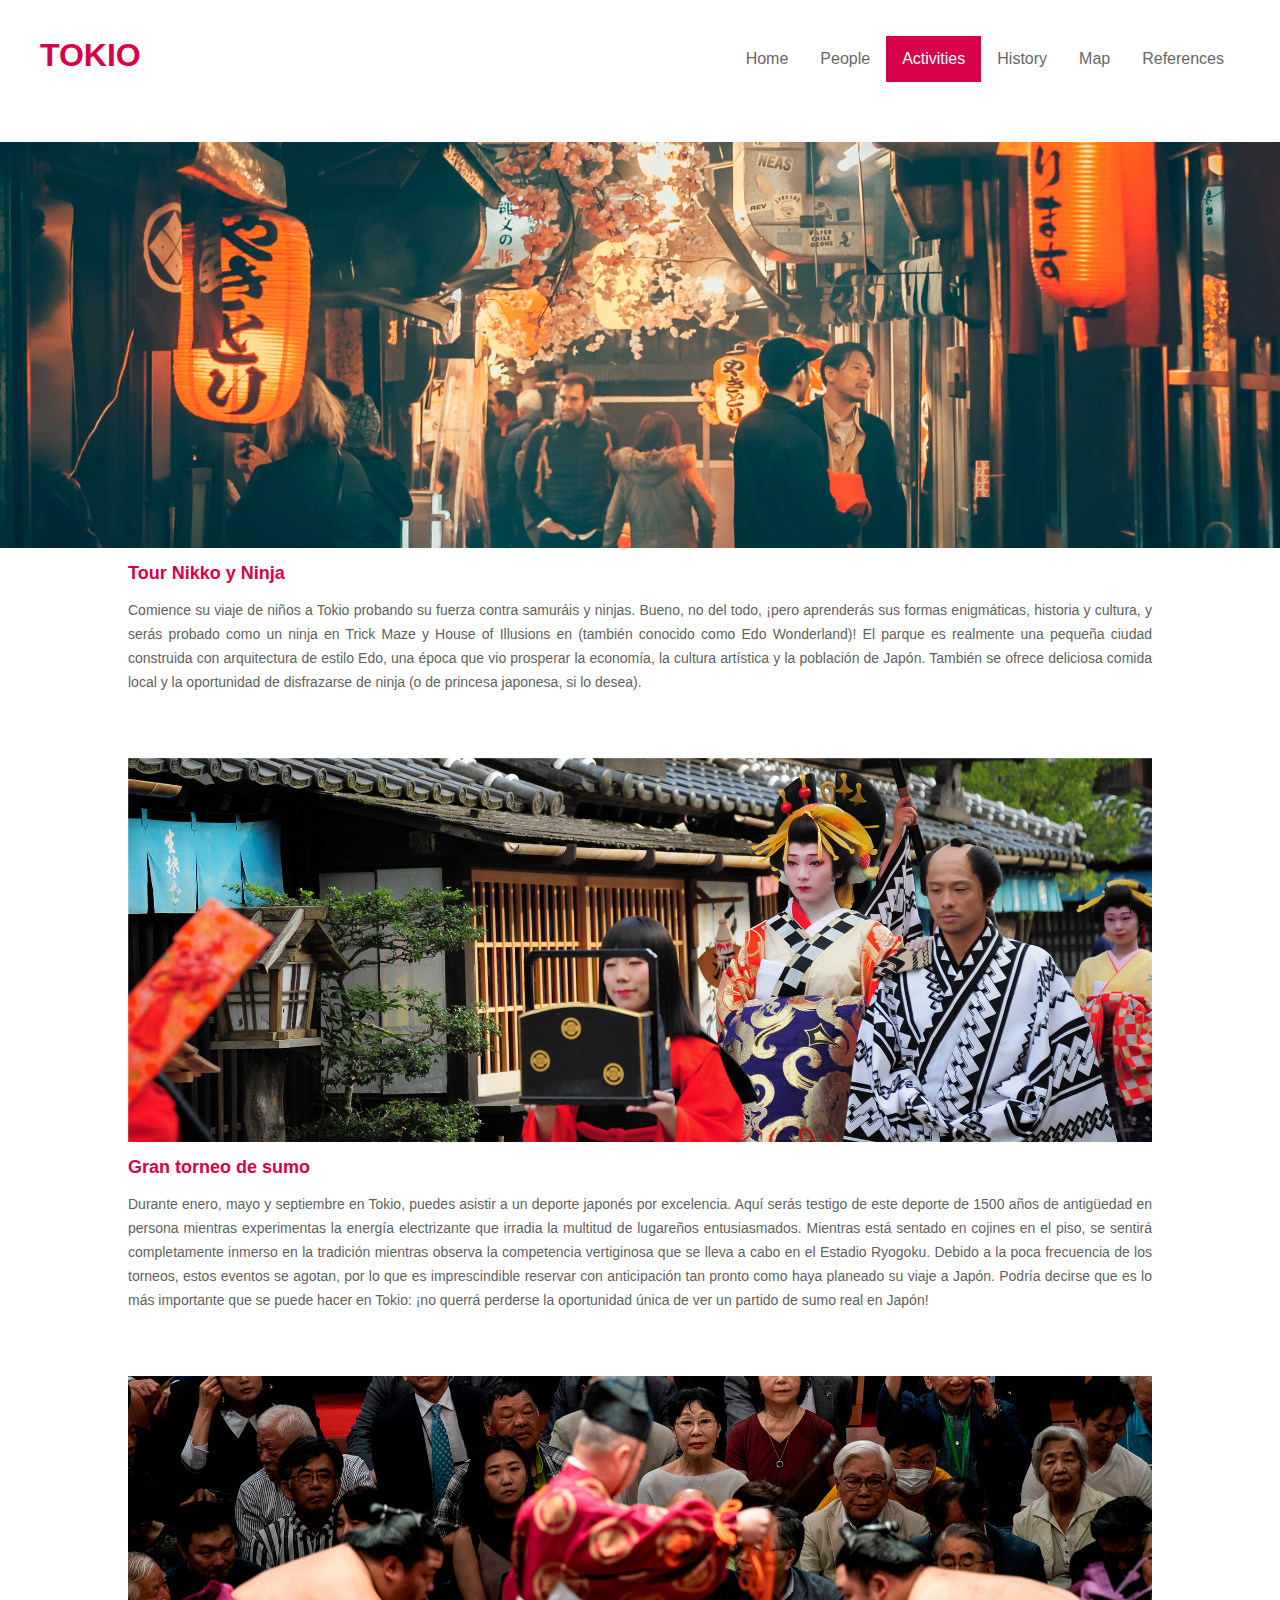
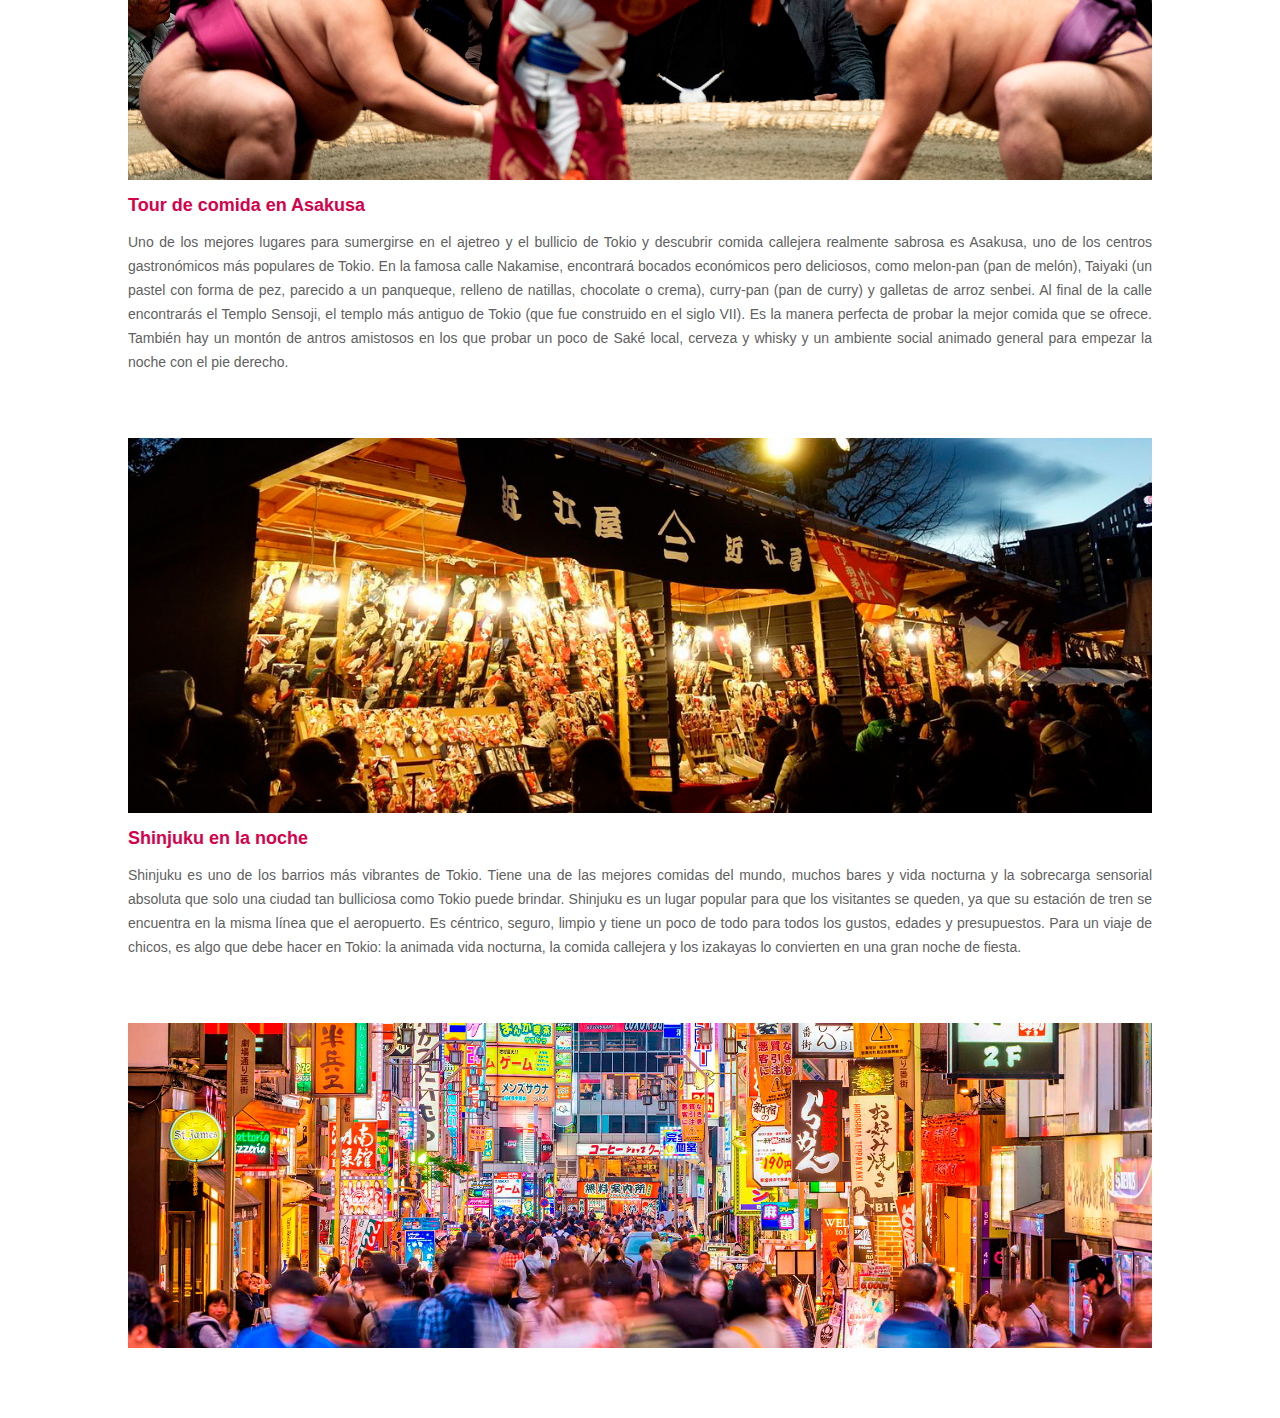
<file: Gráfica interactiva/Html/Activities.html>
<!DOCTYPE html>
<html>
<head>
<meta name="viewport" content="width=device-width, initial-scale=1">
<link rel="stylesheet" href="../Estilos/Estilos.css">
</head>
<body>
  <ul>
    <h1>TOKIO</h1>
    <div class="Menu"> <li><a href="References.html">References</a></li>
      <li><a  href="Map.html">Map</a></li>
      <li><a href="History.html">History</a></li>
      <li class="dropdown">
       <a class="active" href="Activities.html" class="dropbtn">Activities</a>
       <div class="dropdown-content">
        <a href="Activities.html#1">Nikko y Ninja</a>
        <a href="Activities.html#2">Torneo Sumo</a>
        <a href="Activities.html#3">Asakusa</a>
        <a href="Activities.html#4">Shinjuku</a>
       </div>
      </li>
      <li><a href="People.html">People</a></li>
      <li> <a  href="Home.html">Home</a></li>
    
      
      
      
    </ul>

    <div id="Tokio">
        <img src="../Imagenes/Activities.png" width=100%>

    </div>

    <div>
        <h2 id="1"> Tour Nikko y Ninja </h2>
        <p>Comience su viaje de niños a Tokio probando su fuerza contra samuráis y ninjas. Bueno, no del todo, ¡pero aprenderás sus formas enigmáticas, historia y cultura, y serás probado como un ninja en Trick Maze y House of Illusions en (también conocido como Edo Wonderland)!
            El parque es realmente una pequeña ciudad construida con arquitectura de estilo Edo, una época que vio prosperar la economía, la cultura artística y la población de Japón. También se ofrece deliciosa comida local y la oportunidad de disfrazarse de ninja (o de princesa japonesa, si lo desea).</p>
    </div>

    <div id="Ninja">
        <img src="../Imagenes/Ninja.jpg" width=80%>
    </div>

    <div>
        <h2  id="2"> Gran torneo de sumo  </h2>
        <p>Durante enero, mayo y septiembre en Tokio, puedes asistir a un deporte japonés por excelencia. Aquí serás testigo de este deporte de 1500 años de antigüedad en persona mientras experimentas la energía electrizante que irradia la multitud de lugareños entusiasmados.
            Mientras está sentado en cojines en el piso, se sentirá completamente inmerso en la tradición mientras observa la competencia vertiginosa que se lleva a cabo en el Estadio Ryogoku. Debido a la poca frecuencia de los torneos, estos eventos se agotan, por lo que es imprescindible reservar con anticipación tan pronto como haya planeado su viaje a Japón. Podría decirse que es lo más importante que se puede hacer en Tokio: ¡no querrá perderse la oportunidad única de ver un partido de sumo real en Japón!</p>
    </div>

    <div id="Ninja">
        <img src="../Imagenes/Sumo.png" width=80%>
    </div>
    
    <div>
        <h2 id="3"> Tour de comida en Asakusa  </h2>
        <p>Uno de los mejores lugares para sumergirse en el ajetreo y el bullicio de Tokio y descubrir comida callejera realmente sabrosa es Asakusa, uno de los centros gastronómicos más populares de Tokio.
            En la famosa calle Nakamise, encontrará bocados económicos pero deliciosos, como melon-pan (pan de melón), Taiyaki (un pastel con forma de pez, parecido a un panqueque, relleno de natillas, chocolate o crema), curry-pan (pan de curry) y galletas de arroz senbei. Al final de la calle encontrarás el Templo Sensoji, el templo más antiguo de Tokio (que fue construido en el siglo VII). Es la manera perfecta de probar la mejor comida que se ofrece.
            También hay un montón de antros amistosos en los que probar un poco de Saké local, cerveza y whisky y un ambiente social animado general para empezar la noche con el pie derecho.</p>
    </div>

    <div id="Ninja">
        <img src="../Imagenes/Asakusa.png" width=80%>
    </div>

    <div>
        <h2 id="4"> Shinjuku en la noche  </h2>
        <p>Shinjuku es uno de los barrios más vibrantes de Tokio. Tiene una de las mejores comidas del mundo, muchos bares y vida nocturna y la sobrecarga sensorial absoluta que solo una ciudad tan bulliciosa como Tokio puede brindar.
            Shinjuku es un lugar popular para que los visitantes se queden, ya que su estación de tren se encuentra en la misma línea que el aeropuerto. Es céntrico, seguro, limpio y tiene un poco de todo para todos los gustos, edades y presupuestos. Para un viaje de chicos, es algo que debe hacer en Tokio: la animada vida nocturna, la comida callejera y los izakayas lo convierten en una gran noche de fiesta.</p>
    </div>

    <div id="Shinjuku">
        <img src="../Imagenes/Shinjuku.png" width=80%>
    </div>



</body>
</html>
</file>
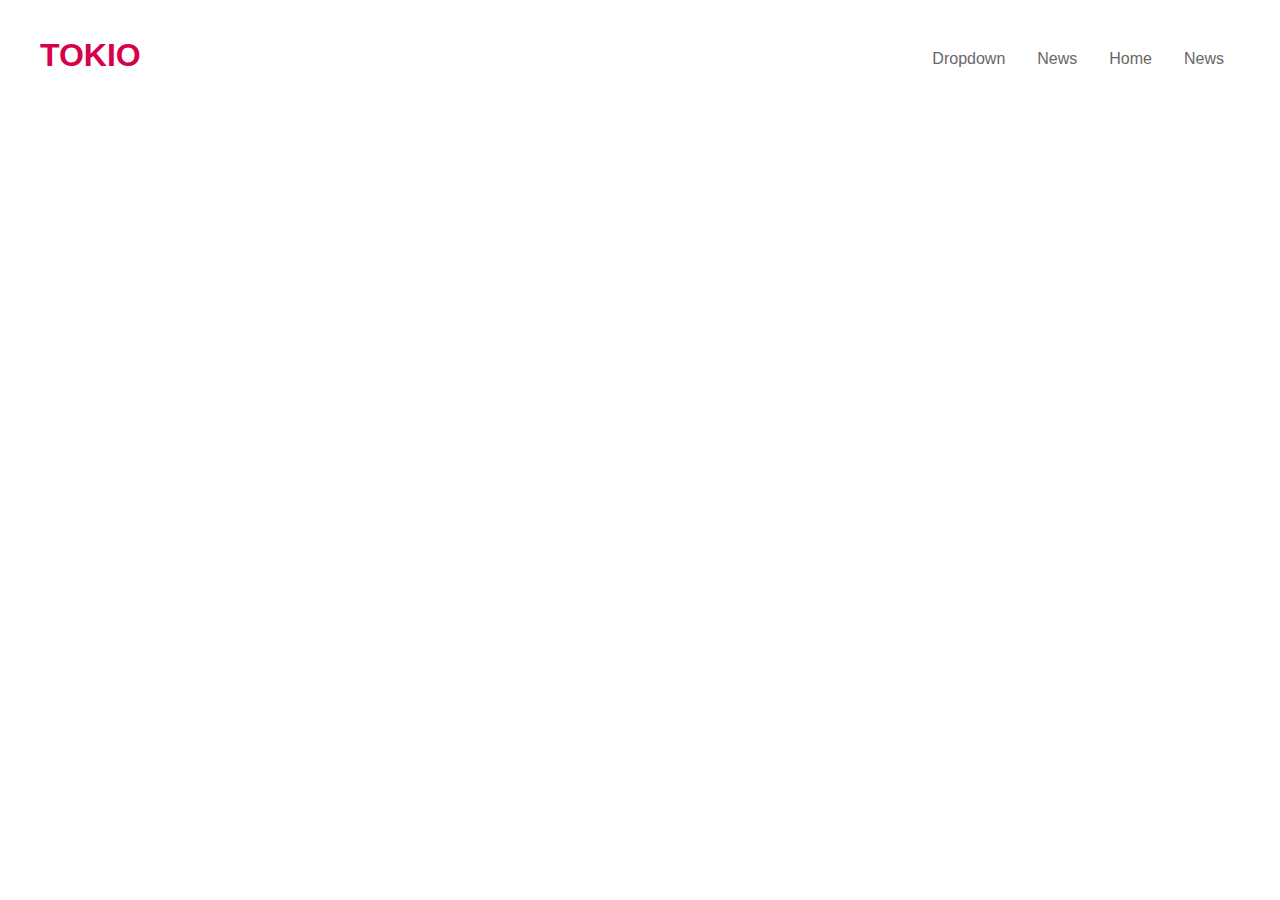
<file: Gráfica interactiva/Html/Dropdown.html>
<!DOCTYPE html>
<html>
<head>
  <link rel="stylesheet" href="../Estilos/Estilos.css">
</head>
<body>

<ul>
<h1>TOKIO</h1>
  <li><a href="#news">News</a></li>
  <li><a href="#home">Home</a></li>
  <li><a href="#news">News</a></li>
  <li class="dropdown">
    <a href="javascript:void(0)" class="dropbtn">Dropdown</a>
    <div class="dropdown-content">
      <a href="#">Link 1</a>
      <a href="#">Link 2</a>
      <a href="#">Link 3</a>
    </div>
  </li>
</ul>


</body>
</html>
</file>
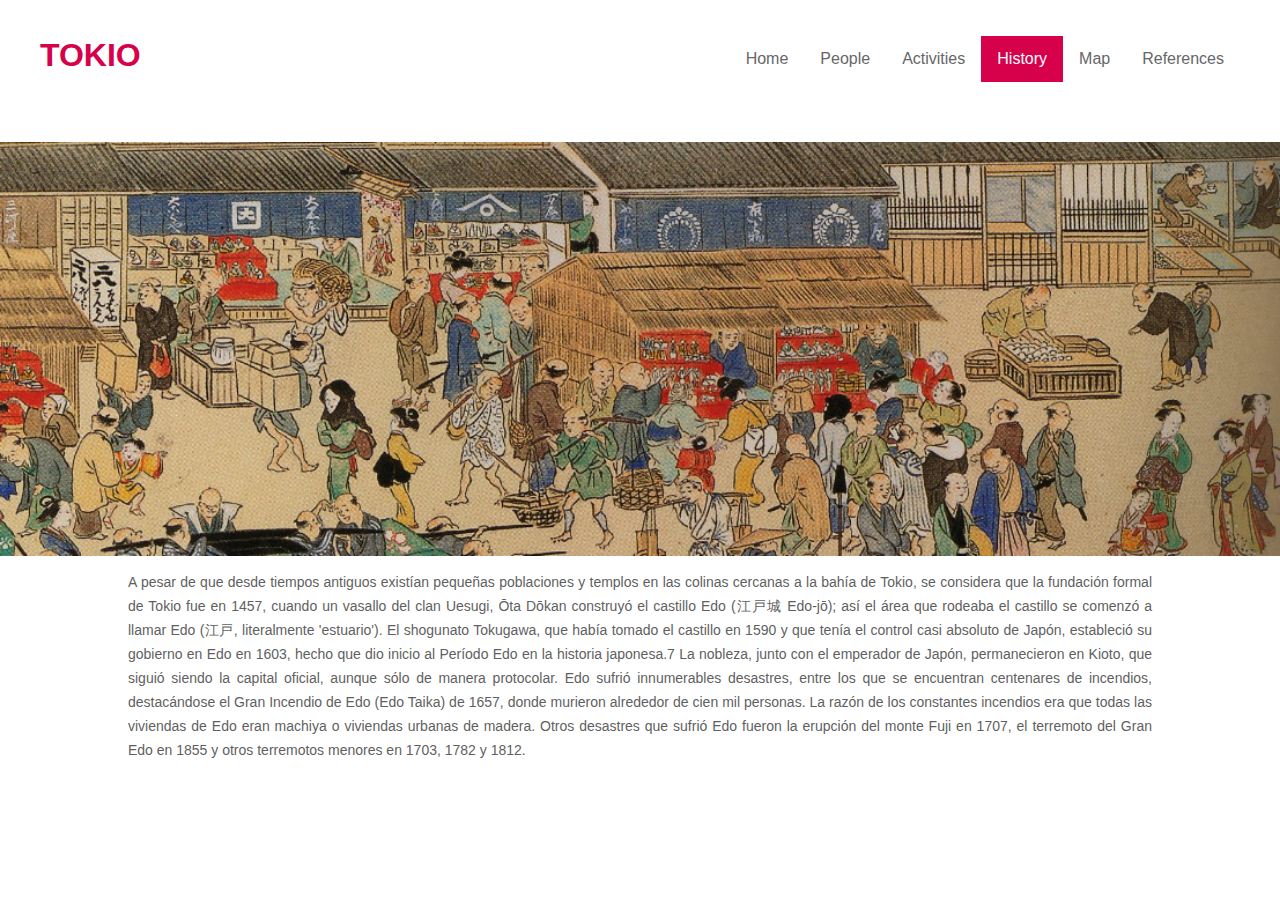
<file: Gráfica interactiva/Html/History.html>
<!DOCTYPE html>
<html>
<head>
<meta name="viewport" content="width=device-width, initial-scale=1">
<link rel="stylesheet" href="../Estilos/Estilos.css">
</head>
<body>
  <ul>
    <h1>TOKIO</h1>
    <div class="Menu"> <li><a href="References.html">References</a></li>
      <li><a  href="Map.html">Map</a></li>
    <li><a class="active" href="History.html">History</a></li>
    <li class="dropdown">
     <a href="Activities.html" class="dropbtn">Activities</a>
     <div class="dropdown-content">
      <a href="Activities.html#1">Nikko y Ninja</a>
      <a href="Activities.html#2">Torneo Sumo</a>
      <a href="Activities.html#3">Asakusa</a>
      <a href="Activities.html#4">Shinjuku</a>
     </div>
    </li>
    <li><a href="People.html">People</a></li>
    <li> <a  href="Home.html">Home</a></li>
      
      
      
      
    </ul>

    <div id="Tokio">
        <img src="../Imagenes/History.png" width=100%>

    </div>

    <div>
        <p>A pesar de que desde tiempos antiguos existían pequeñas poblaciones y templos en las colinas cercanas a la bahía de Tokio, se considera que la fundación formal de Tokio fue en 1457, cuando un vasallo del clan Uesugi, Ōta Dōkan construyó el castillo Edo (江戸城 Edo-jō); así el área que rodeaba el castillo se comenzó a llamar Edo (江戸, literalmente 'estuario'). El shogunato Tokugawa, que había tomado el castillo en 1590 y que tenía el control casi absoluto de Japón, estableció su gobierno en Edo en 1603, hecho que dio inicio al Período Edo en la historia japonesa.7​ La nobleza, junto con el emperador de Japón, permanecieron en Kioto, que siguió siendo la capital oficial, aunque sólo de manera protocolar.

            Edo sufrió innumerables desastres, entre los que se encuentran centenares de incendios, destacándose el Gran Incendio de Edo (Edo Taika) de 1657, donde murieron alrededor de cien mil personas. La razón de los constantes incendios era que todas las viviendas de Edo eran machiya o viviendas urbanas de madera. Otros desastres que sufrió Edo fueron la erupción del monte Fuji en 1707, el terremoto del Gran Edo en 1855 y otros terremotos menores en 1703, 1782 y 1812.</p>
    </div>
    

</body>
</html>
</file>
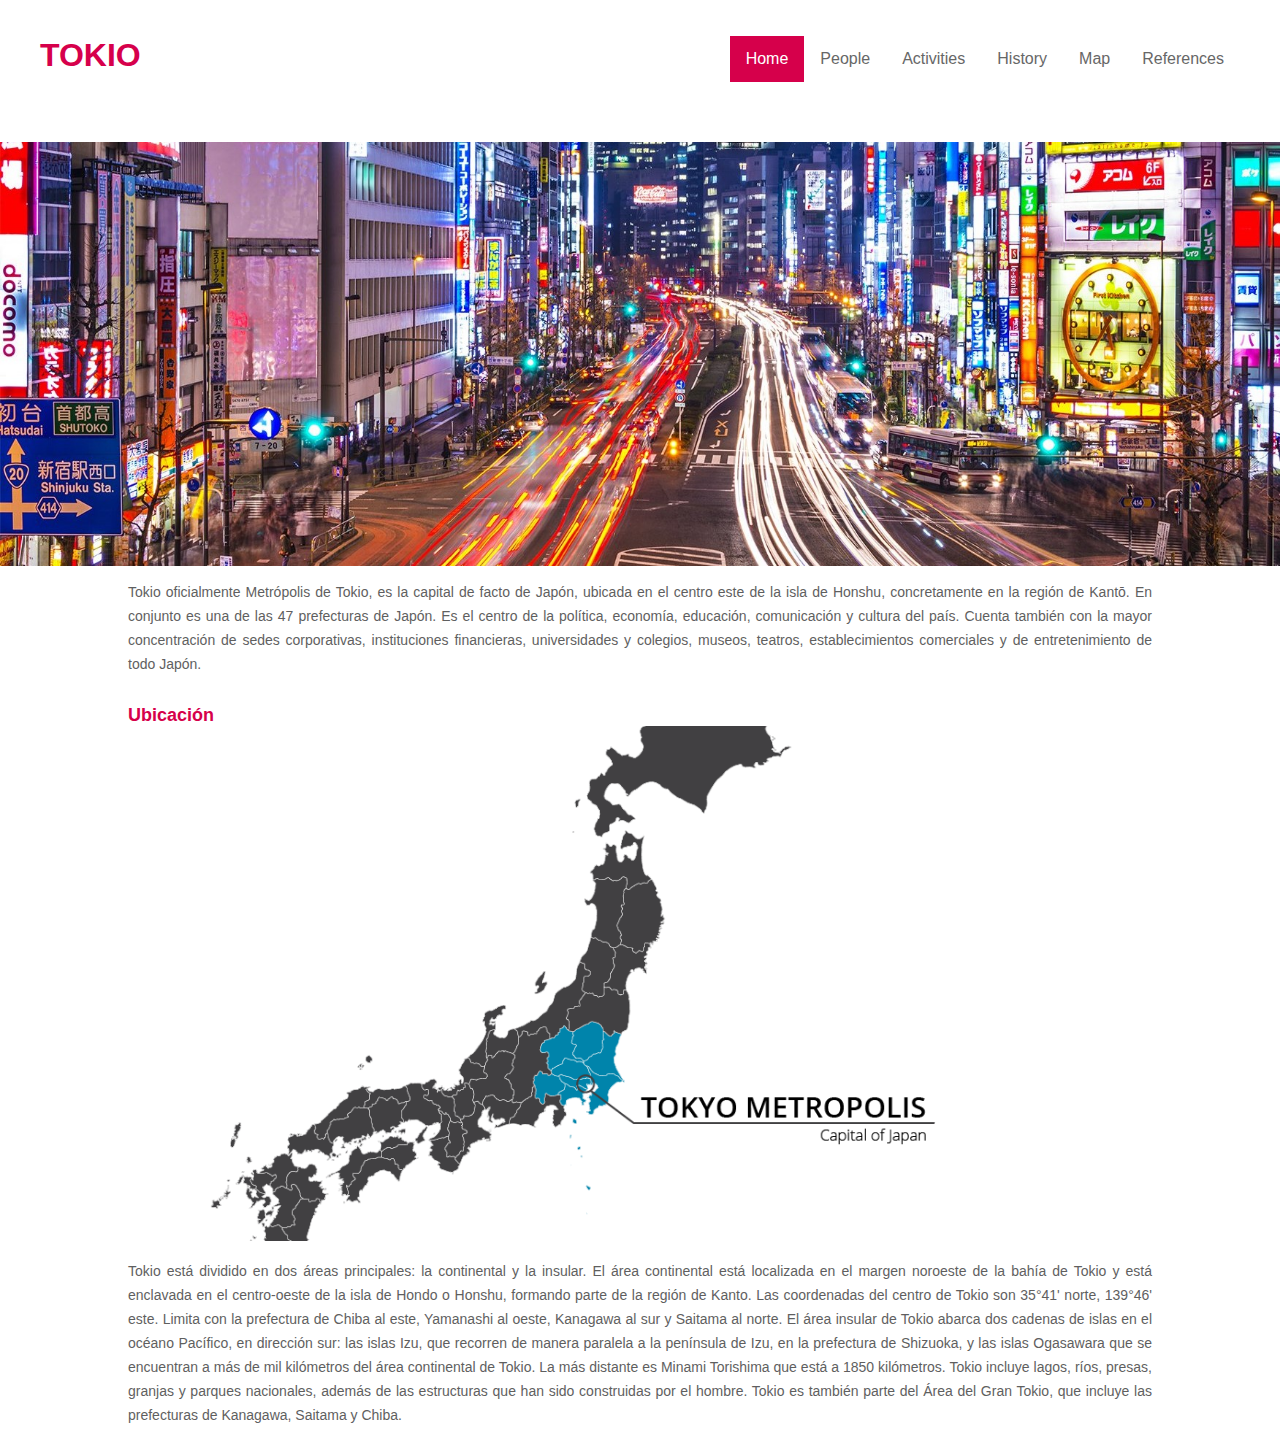
<file: Gráfica interactiva/Html/Home.html>
<!DOCTYPE html>
<html>
<head>
<meta name="viewport" content="width=device-width, initial-scale=1">
<link rel="stylesheet" href="../Estilos/Estilos.css">
</head>
<body>
    
    <ul> 
    <h1>TOKIO</h1>
    
     <div class="Menu"> <li><a href="References.html">References</a></li>
      <li><a href="Map.html">Map</a></li>
      <li><a href="History.html">History</a></li>
      <li class="dropdown">
       <a href="Activities.html" class="dropbtn">Activities</a>
       <div class="dropdown-content">
        <a href="Activities.html#1">Nikko y Ninja</a>
        <a href="Activities.html#2">Torneo Sumo</a>
        <a href="Activities.html#3">Asakusa</a>
        <a href="Activities.html#4">Shinjuku</a>
       </div>
      </li>
      <li><a href="People.html">People</a></li>
      <li> <a class="active" href="Home.html">Home</a></li>
      

    </div>
     
      
      
      
    </ul>

    <div id="Tokio">
        <img src="../Imagenes/Tokio_1.jpg" width=100%>
    </div>

    <div>
        <p>Tokio oficialmente Metrópolis de Tokio, es la capital de facto de Japón, ubicada en el centro este de la isla de Honshu, concretamente en la región de Kantō. En conjunto es una de las 47 prefecturas de Japón. Es el centro de la política, economía, educación, comunicación y cultura del país. Cuenta también con la mayor concentración de sedes corporativas, instituciones financieras, universidades y colegios, museos, teatros, establecimientos comerciales y de entretenimiento de todo Japón.</p>
        <h2>Ubicación</h2>
    </div>

    <div id="Mapa_Tokio">
        <img src="../Imagenes/Mapa_Tokio.png" width=70%>
    </div>

    <div>
        <p>Tokio está dividido en dos áreas principales: la continental y la insular. El área continental está localizada en el margen noroeste de la bahía de Tokio y está enclavada en el centro-oeste de la isla de Hondo o Honshu, formando parte de la región de Kanto. Las coordenadas del centro de Tokio son 35°41' norte, 139°46' este. Limita con la prefectura de Chiba al este, Yamanashi al oeste, Kanagawa al sur y Saitama al norte.

            El área insular de Tokio abarca dos cadenas de islas en el océano Pacífico, en dirección sur: las islas Izu, que recorren de manera paralela a la península de Izu, en la prefectura de Shizuoka, y las islas Ogasawara que se encuentran a más de mil kilómetros del área continental de Tokio. La más distante es Minami Torishima que está a 1850 kilómetros.
            
            Tokio incluye lagos, ríos, presas, granjas y parques nacionales, además de las estructuras que han sido construidas por el hombre. Tokio es también parte del Área del Gran Tokio, que incluye las prefecturas de Kanagawa, Saitama y Chiba.</p>
    </div>
    

    
      

  

    




</body>
</html>
</file>
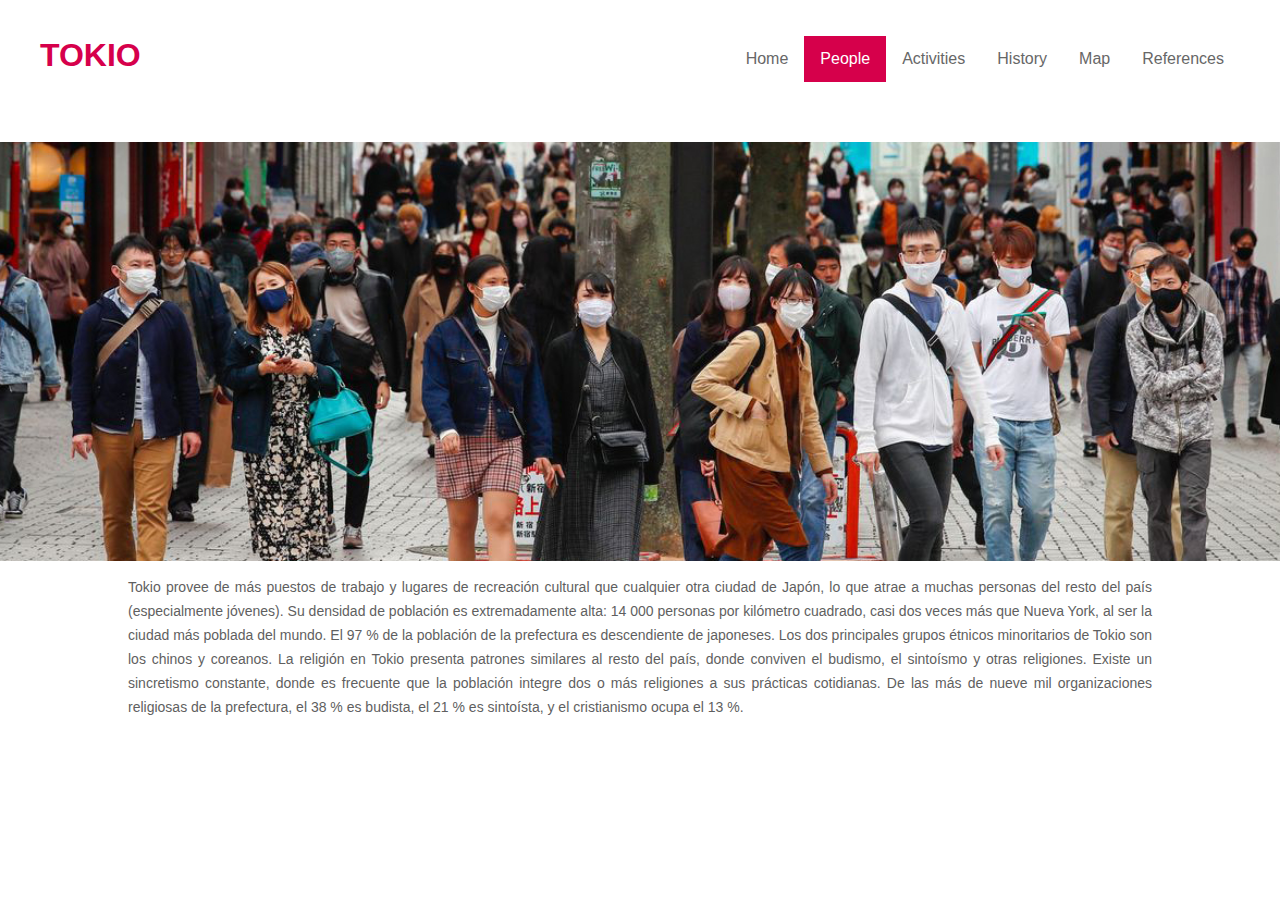
<file: Gráfica interactiva/Html/People.html>
<!DOCTYPE html>
<html>
<head>
<meta name="viewport" content="width=device-width, initial-scale=1">
<link rel="stylesheet" href="../Estilos/Estilos.css">
</head>
<body>
  <ul>
    <h1>TOKIO</h1>
    <div class="Menu"> <li><a href="References.html">References</a></li>
      <li><a  href="Map.html">Map</a></li>
    <li><a href="History.html">History</a></li>
    <li class="dropdown">
     <a  href="Activities.html" class="dropbtn">Activities</a>
     <div class="dropdown-content">
      <a href="Activities.html#1">Nikko y Ninja</a>
      <a href="Activities.html#2">Torneo Sumo</a>
      <a href="Activities.html#3">Asakusa</a>
      <a href="Activities.html#4">Shinjuku</a>
     </div>
    </li>
    <li><a class="active" href="People.html">People</a></li>
    <li> <a  href="Home.html">Home</a></li>
    
      
      
      
    </ul>
    
      <div id="Tokio">
        <img src="../Imagenes/Tokio_People.jpg" width=100%>

    </div>

    <div>
        <p>Tokio provee de más puestos de trabajo y lugares de recreación cultural que cualquier otra ciudad de Japón, lo que atrae a muchas personas del resto del país (especialmente jóvenes). Su densidad de población es extremadamente alta: 14 000 personas por kilómetro cuadrado, casi dos veces más que Nueva York, al ser la ciudad más poblada del mundo. El 97 % de la población de la prefectura es descendiente de japoneses. Los dos principales grupos étnicos minoritarios de Tokio son los chinos y coreanos.

            La religión en Tokio presenta patrones similares al resto del país, donde conviven el budismo, el sintoísmo y otras religiones. Existe un sincretismo constante, donde es frecuente que la población integre dos o más religiones a sus prácticas cotidianas. De las más de nueve mil organizaciones religiosas de la prefectura, el 38 % es budista, el 21 % es sintoísta, y el cristianismo ocupa el 13 %.</p>
    </div>

</body>
</html>
</file>
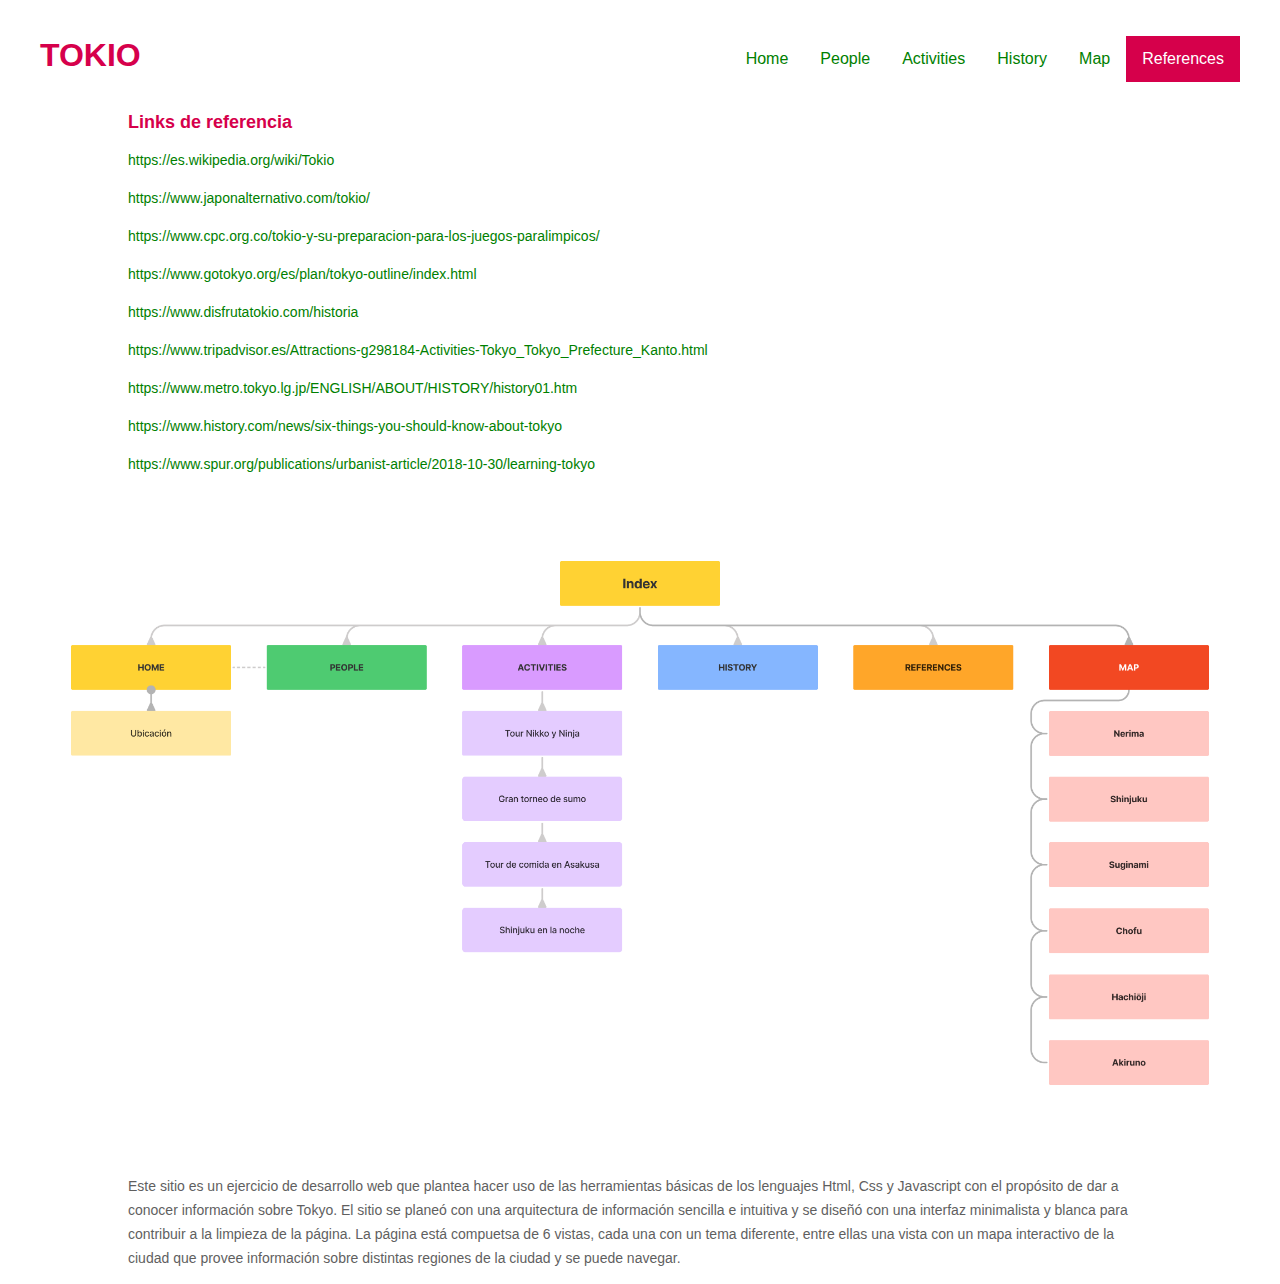
<file: Gráfica interactiva/Html/References.html>
<!DOCTYPE html>
<html>
<head>
<meta name="viewport" content="width=device-width, initial-scale=1">
<link rel="stylesheet" href="../Estilos/Estilos_referencias.css">
</head>
<body>
  <ul> 
     <h1>TOKIO</h1>
     <div class="Menu"><li><a class="active" href="References.html">References</a></li>
     <li><a href="Map.html">Map</a></li>  
     <li><a href="History.html">History</a></li>
     <li class="dropdown">
         <a href="Activities.html" class="dropbtn">Activities</a>
         <div class="dropdown-content">
         <a href="Activities.html#1">Nikko y Ninja</a>
         <a href="Activities.html#2">Torneo Sumo</a>
         <a href="Activities.html#3">Asakusa</a>
         <a href="Activities.html#4">Shinjuku</a>
         </div>
        </li>
    </div>
        <li><a href="People.html">People</a></li>
        <li><a href="Home.html">Home</a></li>
 
    </ul>

    <div class="Referecias">
        <h2>Links de referencia</h2>
        
        <p><a href="https://es.wikipedia.org/wiki/Tokio" target="_blank">https://es.wikipedia.org/wiki/Tokio </a></p>
        <p><a href="https://www.japonalternativo.com/tokio/" target="_blank">https://www.japonalternativo.com/tokio/</a></p>
            <p><a href="https://www.cpc.org.co/tokio-y-su-preparacion-para-los-juegos-paralimpicos/" target="_blank">https://www.cpc.org.co/tokio-y-su-preparacion-para-los-juegos-paralimpicos/</a></p>
            <p><a href="https://www.gotokyo.org/es/plan/tokyo-outline/index.html" target="_blank">https://www.gotokyo.org/es/plan/tokyo-outline/index.html</a></p>
            <p><a href="https://www.disfrutatokio.com/historia" target="_blank">https://www.disfrutatokio.com/historia</a></p>
            <p><a href="https://www.tripadvisor.es/Attractions-g298184-Activities-Tokyo_Tokyo_Prefecture_Kanto.html" target="_blank">https://www.tripadvisor.es/Attractions-g298184-Activities-Tokyo_Tokyo_Prefecture_Kanto.html</a></p>
            <p><a href="https://www.metro.tokyo.lg.jp/ENGLISH/ABOUT/HISTORY/history01.htm" target="_blank">https://www.metro.tokyo.lg.jp/ENGLISH/ABOUT/HISTORY/history01.htm</a></p>
            <p><a href="https://www.history.com/news/six-things-you-should-know-about-tokyo" target="_blank">https://www.history.com/news/six-things-you-should-know-about-tokyo</a></p>
            <p><a href="https://www.spur.org/publications/urbanist-article/2018-10-30/learning-tokyo" target="_blank">https://www.spur.org/publications/urbanist-article/2018-10-30/learning-tokyo</a></p>
        
    </div>

    <div id="Ninja">
        <img src="../Imagenes/Sitemap (2).png" width=100%>

        <p> Este sitio es un ejercicio de desarrollo web que plantea hacer uso de las herramientas básicas de los lenguajes Html, Css y Javascript con el propósito de dar a conocer información sobre Tokyo. El sitio se planeó con una arquitectura de información sencilla e intuitiva y se diseñó con una interfaz minimalista y blanca para contribuir a la limpieza de la página. La página está compuetsa de 6 vistas, cada una con un tema diferente, entre ellas una vista con un mapa interactivo de la ciudad que provee información sobre distintas regiones de la ciudad y se puede navegar. </p>

    </div>
     
    

    

    
    
    
    
    
    
    
   



  

    

    
      

  

    




</body>
</html>
</file>
<file: Gráfica interactiva/Estilos/Estilos.css>
body {
  margin: 0;
  font-family: Arial, Helvetica, sans-serif;

}
p{
  float: left;
  font-size: 14px;
  font-family: Arial, Helvetica, sans-serif;
  color: rgb(95, 95, 95);
  margin-inline: 10%;
  line-height: 24px;
  text-align: justify;
}

h1 {
  float: left;
  font-family: Arial, Helvetica, sans-serif;
  font-weight: 900;
  color: #d6004b;
  margin-left: 40px;
}

h2{
  float: left;
  font-size: 18px;
  font-family: Arial, Helvetica, sans-serif;
  color: #d6004b;
  margin-inline: 10%;
  font-weight: 600;
  margin-bottom: 0;
}

ul {
  list-style-type: none;
  margin-right: 40PX;
  padding: 0;
  overflow: hidden;
}

li {
  float: right;
  margin-top: 20px;
}

li a.active {       /*definición de estilo del menú de navegación superior cuando la ocpión está activa*/ 
  background-color: #d6004b;
  color: white;
}

li a, .dropbtn {
  display: inline-block;
  color: #676767;
  text-align: center;
  padding: 14px 16px;
  text-decoration: none;
  font-family: Arial, Helvetica, sans-serif; 


  
}

li a:hover, .dropdown:hover .dropbtn {
  background-color: #ff0059;
  color: #f1f1f1;
}

li.dropdown {
  display: inline-block;
}

.dropdown-content {
  display: none;
  position: absolute;
  background-color: #f9f9f9;
  min-width: 160px;
  box-shadow: 0px 8px 16px 0px rgba(0,0,0,0.2);
  z-index: 1;
}

.dropdown-content a {
  color: black;
  padding: 12px 16px;
  text-decoration: none;
  display: block;
  text-align: left;
}

.dropdown-content a:hover {background-color: #d6004b87;}

.dropdown:hover .dropdown-content {
  display: block;
}




#Tokio { width: 100%; } /*definición de estilo de la imagen para añadir márgenes luego del texto*/
  
#Tokio img {
float: left;
margin-top: 30px;

}

#Mapa_Tokio img{
  margin-inline: 10%;

}

#Ninja { width: 100%; }

#Ninja img {
float: left;
margin-top: 50px;
margin-inline: 10%;
}

#Shinjuku {width: 100%;}

#Shinjuku img {
    float:left;
    margin-top: 50px;
    margin-inline: 10%;
    margin-bottom: 70px;
}

.marker {                 /**estilo del marcador html del mapa**/
  background-image: url(../Imagenes/Asset\ 1.png);
  background-size: cover;
  width: 20px;
  height: 20px;
  border-radius: 50%;
  cursor: pointer;
  transition: transform .1s;
}

.description{
  line-height: 16px;
}



#map {
  position:absolute;
  margin-top: 150px;
  top: 0;
  bottom: 0;
  width: 80%;
  height: 70%;
  margin-inline: 10%;
}

.mapboxgl-popup {
  width: 400px;
}


.mapboxgl-popup-content {
  text-align: center;
  font-family: Arial, Helvetica, sans-serif;
  
}

@media only screen and (max-width: 800px){
  ul {
    list-style-type: none;
    padding: 0;
    overflow: hidden;
    width: 100%;
    position: relative;
    align-content: center;
    display: flex;
    flex-direction: column;
    
  }
  .Menu{
    display: flex;
    flex-direction: column;
  }

  li {
    float: left;
    display: block;
    text-align: center;


  }
  
  li a.active {       /*definición de estilo del menú de navegación superior cuando la ocpión está activa*/ 
    background-color: #d6004b;
    color: white;
    width: 100%;
  }
  
  li a, .dropbtn {
    display: inline-block;
    color: #676767;
    text-align: center;
    padding: 14px 16px;
    text-decoration: none;
    font-family: Arial, Helvetica, sans-serif; 
  
  
    
  }

  li a:hover, .dropdown:hover .dropbtn {
    background-color: #ff0059;
    color: #f1f1f1;
    width: 100%;
  }
  
  li.dropdown {
    display: inline-block;
  }
  
  .dropdown-content {
    display: none;
    position: absolute;
    background-color: #f9f9f9;
    min-width: 160px;
    box-shadow: 0px 8px 16px 0px rgba(0,0,0,0.2);
    z-index: 1;
    width: 100%;
  }
  
  .dropdown-content a {
    color: black;
    padding: 12px 16px;
    text-decoration: none;
    display: block;
    text-align: center;
  }
  
  .dropdown-content a:hover {
    background-color: #d6004b87;
    width: 100%;
  }
  
  .dropdown:hover .dropdown-content {
    display: block;
  }

 
  

 



}



@media only screen and (max-width: 1200px) {

  ul {
    list-style-type: none;
    margin-right: 20PX;
    padding: 0;
    overflow: hidden;
  }
  
  li {
    float: right;
    margin-top: 20px;
  }
  
  li a.active {       /*definición de estilo del menú de navegación superior cuando la ocpión está activa*/ 
    background-color: #d6004b;
    color: white;
  }
  
  li a, .dropbtn {
    display: inline-block;
    color: #676767;
    text-align: center;
    padding: 14px 16px;
    text-decoration: none;
    font-family: Arial, Helvetica, sans-serif; 
  
  
    
  }
  
  li a:hover, .dropdown:hover .dropbtn {
    background-color: #ff0059;
    color: #f1f1f1;
  }
  
  li.dropdown {
    display: inline-block;
  }
  
  .dropdown-content {
    display: none;
    position: absolute;
    background-color: #f9f9f9;
    min-width: 160px;
    box-shadow: 0px 8px 16px 0px rgba(0,0,0,0.2);
    z-index: 1;
  }
  
  .dropdown-content a {
    color: black;
    padding: 12px 16px;
    text-decoration: none;
    display: block;
    text-align: left;
  }
  
  .dropdown-content a:hover {background-color: #d6004b87;}
  
  .dropdown:hover .dropdown-content {
    display: block;
  }
}
</file>
<file: Gráfica interactiva/Estilos/Estilos_referencias.css>
body {
    margin: 0;
    font-family: Arial, Helvetica, sans-serif;
  
  }
  
  h1 {
      float: left;
      font-family: Arial, Helvetica, sans-serif;
      font-weight: 900;
      color: #d6004b;
      margin-left: 40px;
  }

  ul {
    list-style-type: none;
    margin-right: 40PX;
    padding: 0;
    overflow: hidden;
  }
  
  li {
    float: right;
    margin-top: 20px;
  }
  
  li a.active {       /*definición de estilo del menú de navegación superior cuando la ocpión está activa*/ 
    background-color: #d6004b;
    color: white;
  }
  
  li a, .dropbtn {
    display: inline-block;
    color: #676767;
    text-align: center;
    padding: 14px 16px;
    text-decoration: none;
    font-family: Arial, Helvetica, sans-serif; 
  
  
    
  }
  
  li a:hover, .dropdown:hover .dropbtn {
    background-color: #ff0059;
    color: #f1f1f1;
  }
  
  li.dropdown {
    display: inline-block;
  }
  
  .dropdown-content {
    display: none;
    position: absolute;
    background-color: #f9f9f9;
    min-width: 160px;
    box-shadow: 0px 8px 16px 0px rgba(0,0,0,0.2);
    z-index: 1;
  }
  
  .dropdown-content a {
    color: black;
    padding: 12px 16px;
    text-decoration: none;
    display: block;
    text-align: left;
  }
  
  .dropdown-content a:hover {background-color: #d6004b87;}
  
  .dropdown:hover .dropdown-content {
    display: block;
  }
  
  
  p{
  
    font-size: 14px;
    font-family: Arial, Helvetica, sans-serif;
    color: rgb(95, 95, 95);
    margin-inline: 10%;
    line-height: 24px;
}


h2{
  
    font-size: 18px;
    font-family: Arial, Helvetica, sans-serif;
    color: #d6004b;
    margin-left: 10%;
    font-weight: 600;
    
}

a{
  text-decoration: none;
}

a:link {
  color: green;
  background-color: transparent;
  text-decoration: none;
}

a:hover {
  color: #d6004b;
  background-color: transparent;
  text-decoration: none;

}
a:active {
  color: yellow;
  background-color: transparent;
  text-decoration: underline;
}

@media only screen and (max-width: 800px){
  ul {
    list-style-type: none;
    padding: 0;
    overflow: hidden;
    width: 100%;
    position: relative;
    align-content: center;
    display: flex;
    flex-direction: column;
    
  }
  .Menu{
    display: flex;
    flex-direction: column;
  }

  li {
    float: left;
    display: block;
    text-align: center;


  }
  
  li a.active {       /*definición de estilo del menú de navegación superior cuando la ocpión está activa*/ 
    background-color: #d6004b;
    color: white;
    width: 100%;
  }
  
  li a, .dropbtn {
    display: inline-block;
    color: #676767;
    text-align: center;
    padding: 14px 16px;
    text-decoration: none;
    font-family: Arial, Helvetica, sans-serif; 
  
  
    
  }

  li a:hover, .dropdown:hover .dropbtn {
    background-color: #ff0059;
    color: #f1f1f1;
    width: 100%;
  }
  
  

 



}
</file>
